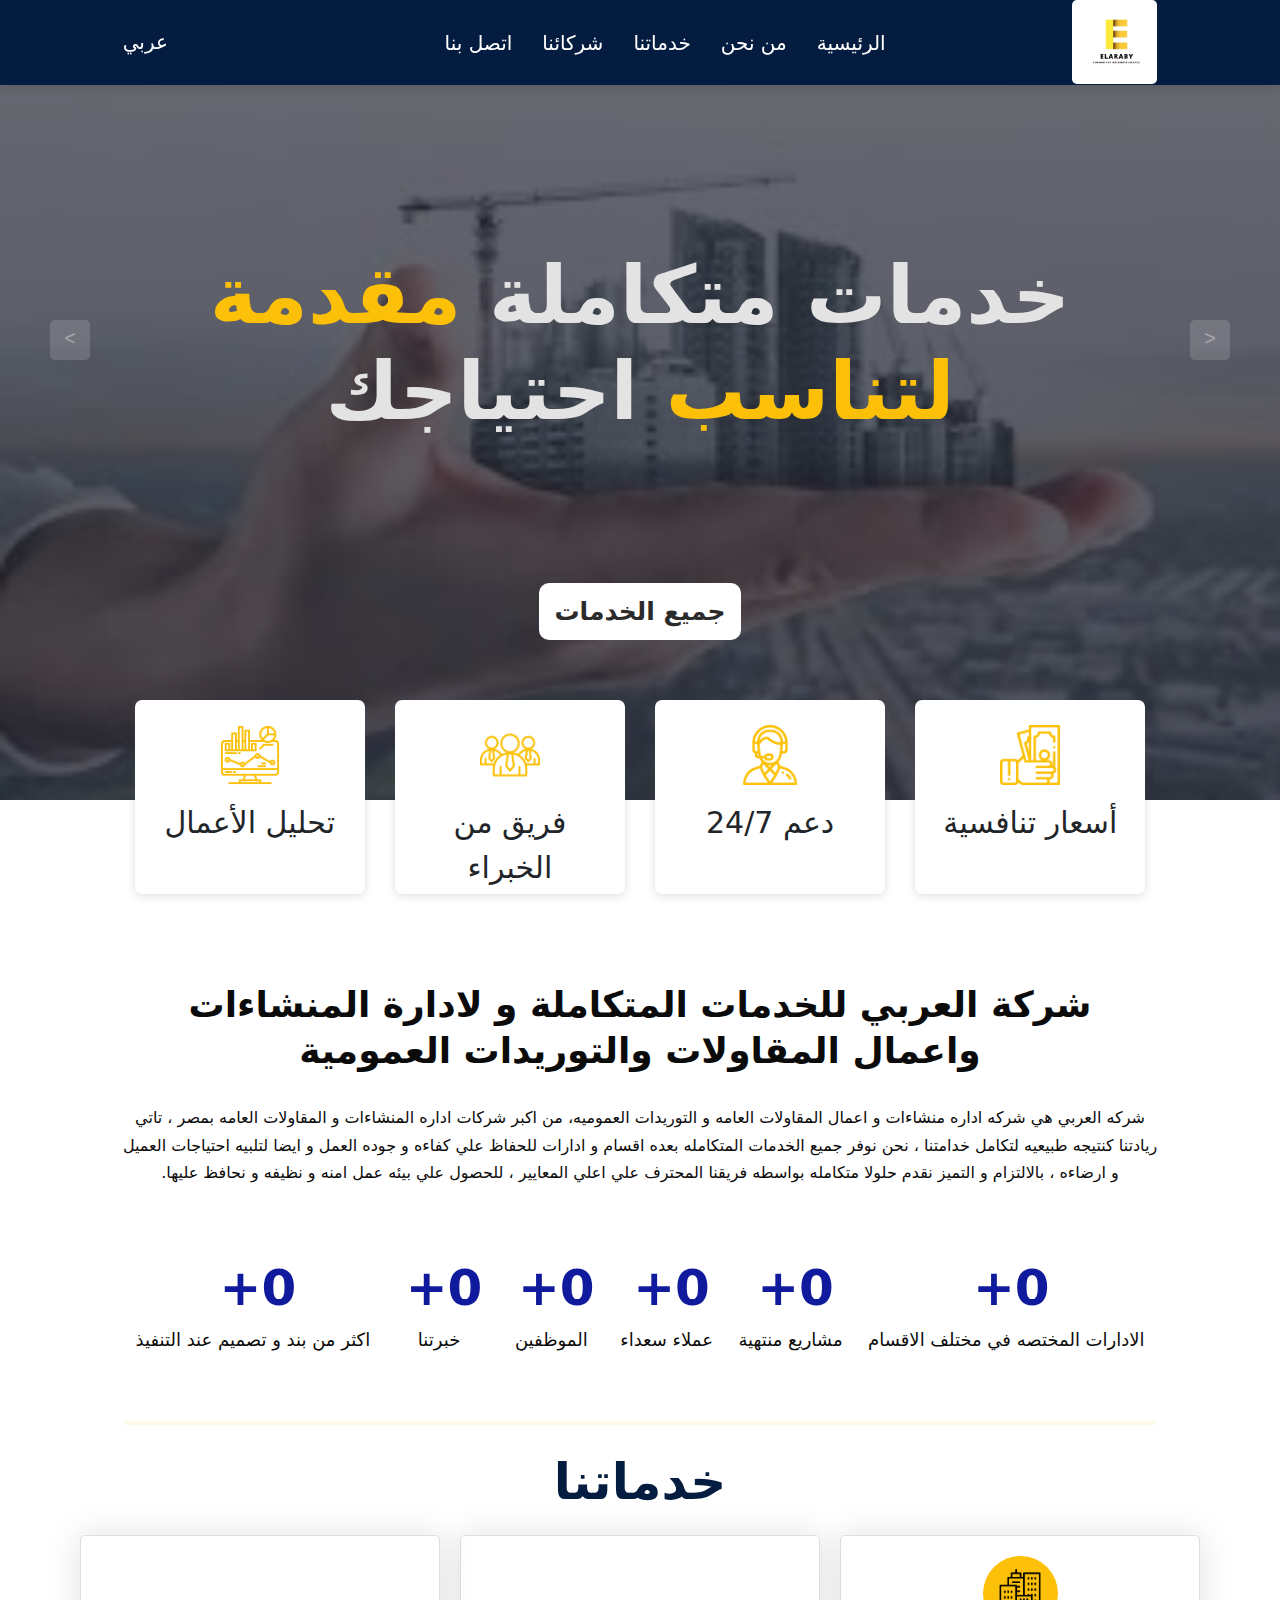
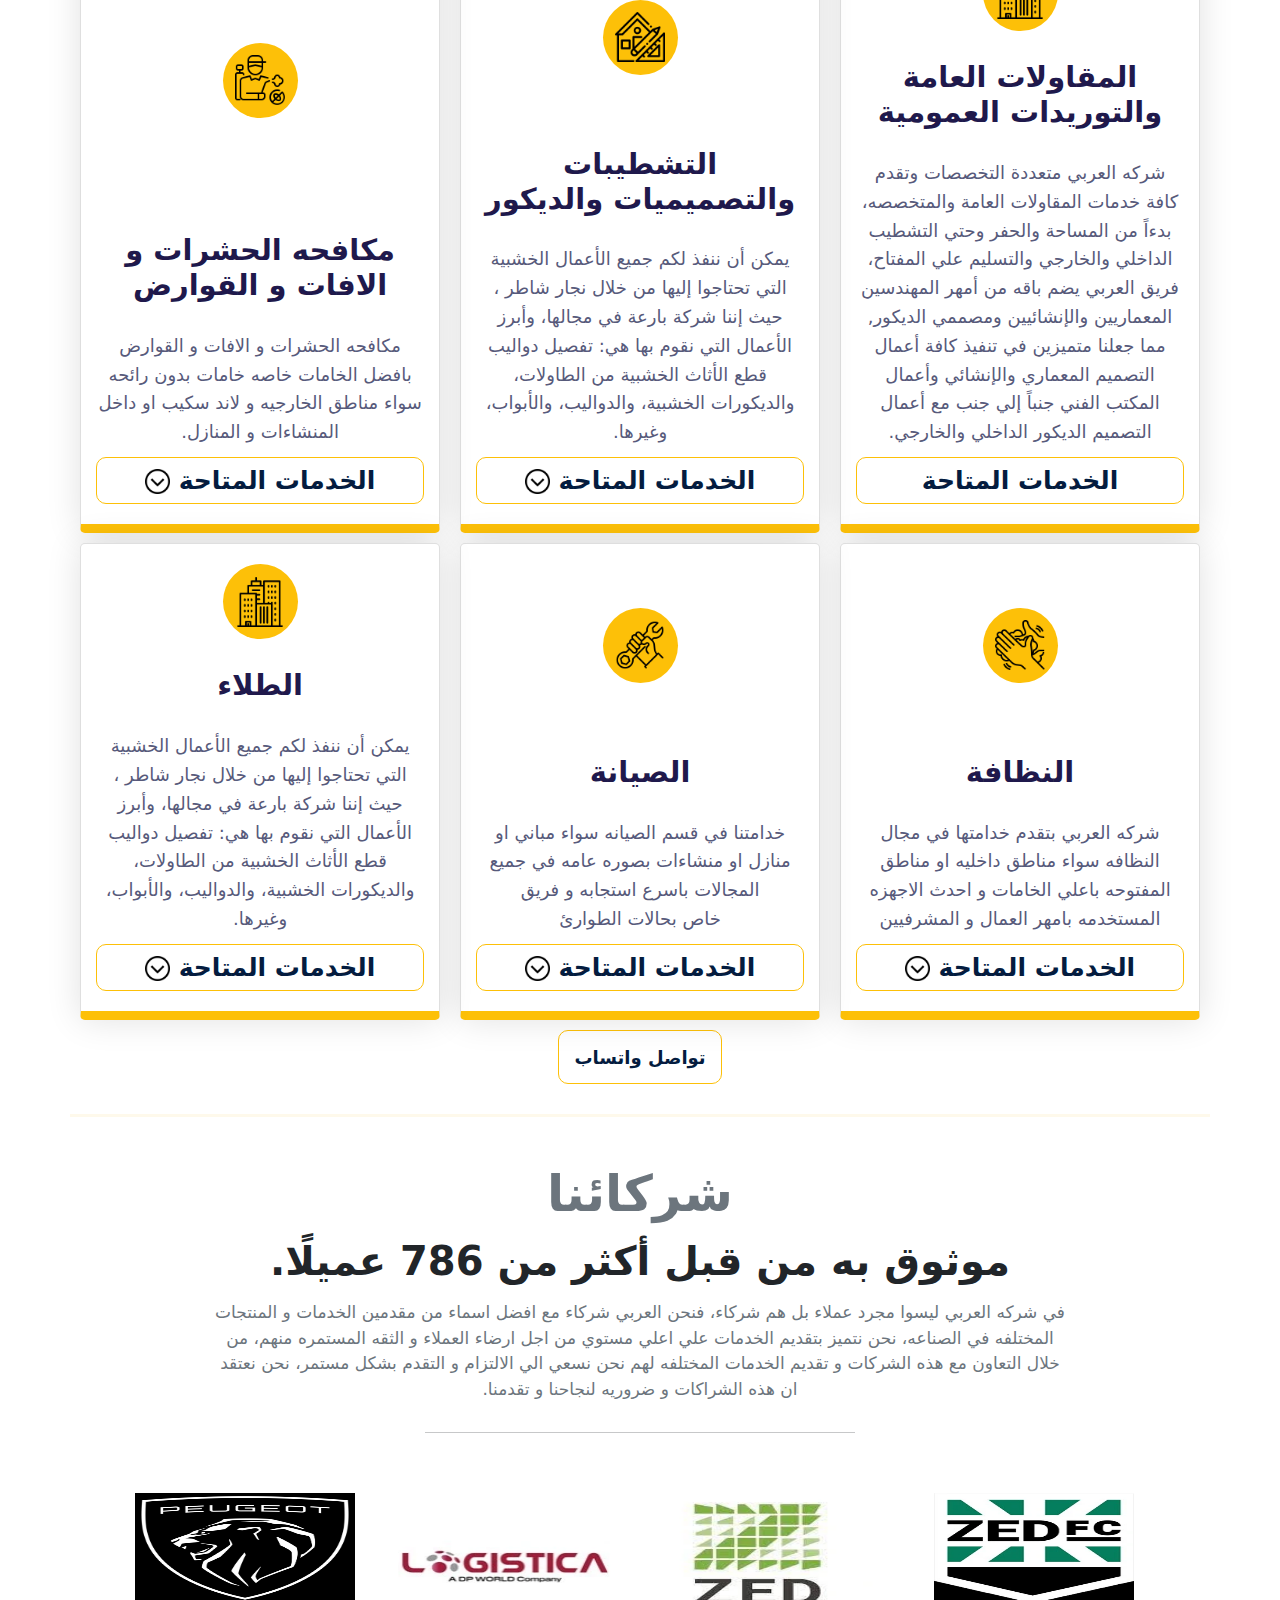
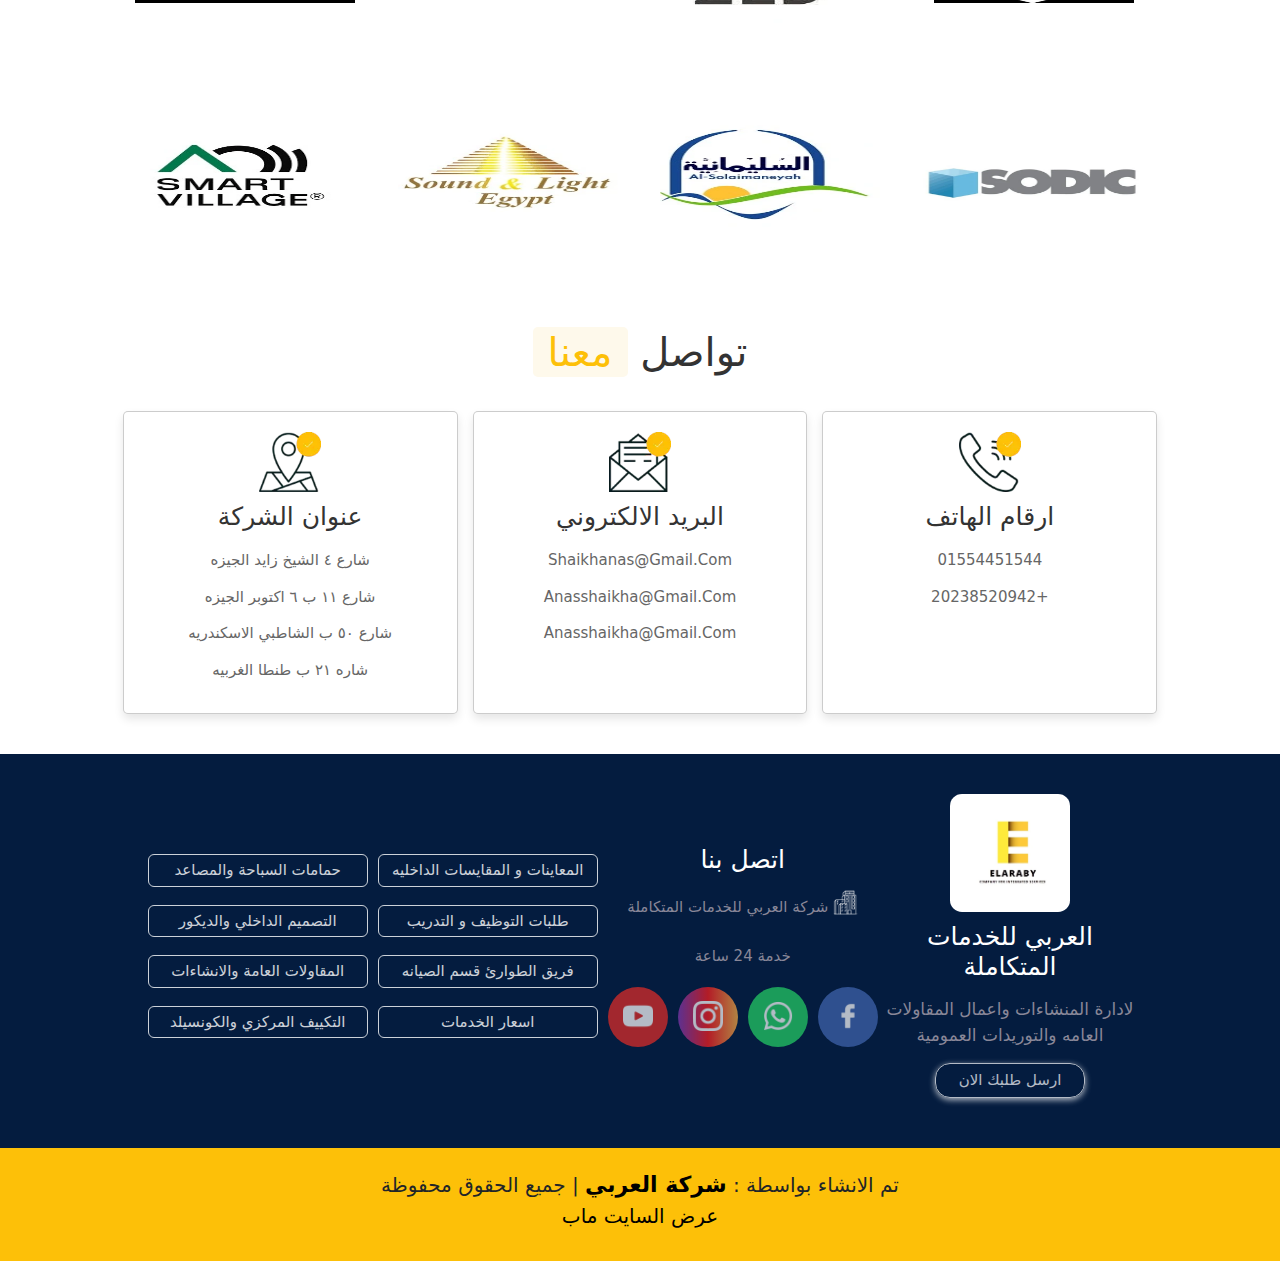
<file: index.html>
<!DOCTYPE html>
<html lang="ar" >
<head>
    <meta charset="UTF-8">
    <meta name="title" content="العربي للخدمات المتكاملة وادارة الانشاءات | شطب شقتك وشركتك بأحدث التصاميم"/>
    <meta name="description" content="مرحبًا بكم فى العربى جروب -  تسوق الآن أون لاين ✓ التوصيل مجاناً لحد البيت. تسوق الأجهزة المنزلية و شاشات التليفزيون بالتقسيط من ماركة توشيبا، شارب، تورنيدو، سونى و. قسط عن طريق فاليو، بنك الاهلي، بنك مصر والكثير."/>
    <meta name="keywords" content="مراكز خدمة صيانة العربي"/>
    <meta name="robots" content="INDEX,FOLLOW"/>

    <meta http-equiv="X-UA-Compatible" content="IE=edge">
    <meta name="viewport" content="width=device-width, initial-scale=1.0">


    <link  rel="icon" type="image/x-icon" href="images/favicon.png" />
    <link  rel="shortcut icon" type="image/x-icon" href="images/favicon" />
    <title>العربي للخدمات المتكاملة : شطب شقتك وشركتك بأحدث التصاميم</title>




    <!-- custom css file link  -->
    <link rel="stylesheet" href="css/style.css" >
    <link rel="stylesheet" href="css/bootstrap.css" >

 

</head>
<body dir="rtl" >
    
<!-- header section starts  -->
<header>
    <div class="container" >
        <a href="#" class="logo" title="العربي"><img src="images/logo.webp"  alt="Elaraby Logo"></a>
        <nav class="navbar">
            <a href="#home" title="الرئيسية">الرئيسية</a>
            <a href="#about-us" title="من نحن">من نحن</a>
            <a href="#ourservices" title="خدماتنا">خدماتنا</a>
            <a href="#ourpartners" title="شركائنا">شركائنا</a>
            <a href="#contact" title="اتصل بنا">اتصل بنا</a>
        </nav>   
        <div class="icons">
            <div id="menu-bars" class="fas fa-bars"></div>
            <a class="langueage" href="#" title="heart" >عربي <i class="fas fa-caret-down"></i></a>
            <!-- <a href="#" title="user" class="fas fa-user"></a> -->
        </div>
    </div>
</header>
<!-- header section ends -->

<!-- home slider section starts  -->

<section id="home" class="slider">
    <!-- list Items -->
    <div class="list">
        <div class="item active">
            <img src="images/s1.webp" alt="image">
            <div class="content">               
                <p>نحن نقدم جميع الخدمات</p>
                <p class="h2"> خدمات متكاملة <span >مقدمة </span></p>
                <p class="h2"> <span >لتناسب </span>احتياجك</p>
                <p class="p2">
                    ادارة المنشأت واعمال المقاولات العامة والتوريدات العمومية
                </p>              
            </div>
        </div>
        <div class="item">
            <img src="images/s2.webp" alt="Slider Image">
            <div class="content">
                <p>نحن نقدم جميع الخدمات</p>
                <p class="h2"> خدمات متكاملة <span >مقدمة </span></p>
                <p class="h2"> <span >لتناسب </span>احتياجك</p>
                <p class="p2">
                    للتشطيبات والمقاولات أستشاري أعمال التشطيبات الداخلية والديكور
                </p>
            </div>
        </div>
        <div class="item">
            <img src="images/s3.webp" alt="Slider Image">
            <div class="content">
                <p>نحن نقدم جميع الخدمات</p>
                <p class="h2"> خدمات متكاملة <span >مقدمة </span></p>
                <p class="h2"> <span >لتناسب </span>احتياجك</p>
                <p class="p2">
                    ادارة المنشأت واعمال المقاولات العامة والتوريدات العمومية
                </p>  
            </div>
        </div>
        <div class="item">
            <img src="images/s4.webp" alt="Slider Image">
            <div class="content">
                <p>نحن نقدم جميع الخدمات</p>
                <p class="h2"> خدمات متكاملة <span >مقدمة </span></p>
                <p class="h2"> <span >لتناسب </span>احتياجك</p>
                <p class="p2">
                    للتشطيبات والمقاولات أستشاري أعمال التشطيبات الداخلية والديكور
                </p>
            </div>
        </div>
        <div class="item">
            <img src="images/s5.webp" alt="Slider Image">
            <div class="content">
                <p>نحن نقدم جميع الخدمات</p>
                <p class="h2"> خدمات متكاملة <span >مقدمة </span></p>
                <p class="h2"> <span >لتناسب </span>احتياجك</p>
                <p class="p2">
                    ادارة المنشأت واعمال المقاولات العامة والتوريدات العمومية
                </p>  
                
            </div>
        </div>
    </div>
    <!-- button arrows -->
    <div class="arrows">
        <button id="prev"><</button>
        <button id="next">></button>
    </div>
    <!-- thumbnail -->
     <section class="thumbnail-container" >
        <p class="butt"><a href="#" >جميع الخدمات <i style="font-size: 20px;" class="fas fa-arrow-left"></i></a></p>
        <div style="display: none;" class="thumbnail-slider">      
            <div class="item active">
                <img src="images/s1.webp" alt="Slider Image">
            </div>
            <div class="item">
                <img src="images/s2.webp" alt="Slider Image">
            </div>
            <div class="item">
                <img src="images/s3.webp" alt="Slider Image">
            </div>
            <div class="item">
                <img src="images/s4.webp" alt="Slider Image">
            </div>
            <div class="item">
                <img src="images/s5.webp" alt="Slider Image">
            </div>
        </div>
     </section>

</section>

 <section class="home" >
    <div class="box-container">
        <div class="inputBox">
            <div class="icon">
                <img src="images/money2.webp" width="60" height="60"  alt="money Image">
            </div>
            <dic class="title">
                <p>أسعار تنافسية</p>
            </dic>
        </div>

        <div class="inputBox">
            <div class="icon">
                <img src="images/support2.webp" width="60" height="60" alt="support Image">
            </div>
            <div class="title">
                <p>دعم 24/7</p>
            </div>
        </div>

        <div class="inputBox">
            <div class="icon">
                <img src="images/leadership2.webp" width="60" height="60" alt="Leadership Image">
            </div>
            <div class="title">
                <p>فريق من الخبراء</p>
            </div>
        </div>

        <div class="inputBox">
            <div class="icon">
                <img src="images/monitor2.webp" width="60" height="60" alt="monitor Image">
            </div>
            <div class="title">
                <p>تحليل الأعمال</p>
            </div>
        </div>

    </div>
</section> 

<!--home slider section ends -->



<section id="about-us"  class="about">
    <div class="container">
		<div class="about-us">



	
			<div class="text">
				<!-- <h4>من نحن</h4> -->
				<h1>شركة العربي للخدمات المتكاملة و لادارة المنشاءات واعمال المقاولات والتوريدات العمومية</h1>
				<p>
          شركه العربي هي شركه اداره منشاءات و اعمال المقاولات العامه و التوريدات العموميه، من اكبر شركات اداره المنشاءات و المقاولات العامه بمصر ، تاتي ريادتنا كنتيجه طبيعيه لتكامل خدامتنا ، نحن نوفر جميع الخدمات المتكامله بعده اقسام و ادارات للحفاظ علي كفاءه و جوده العمل و ايضا  لتلبيه احتياجات العميل و ارضاءه ، بالالتزام و التميز نقدم حلولا متكامله بواسطه فريقنا المحترف علي اعلي المعايير ، للحصول علي بيئه عمل امنه و نظيفه و نحافظ عليها.
				</p>
	
				<div class="last-text counters">
          <div class="text2 counter">
            <p  class="h3"><span class="num" data-num="6">0</span>+</p>
            <p class="h5">الادارات المختصه في مختلف الاقسام</p>
          </div>
					<div class="text2 counter">
						<p class="h3"><span class="num" data-num="267">0</span>+</p>
						<p class="h5">مشاريع منتهية</p>
					</div>
					<div class="text2 counter">
                        <p class="h3"><span class="num" data-num="1600">0</span>+</p>
						<p class="h5">عملاء سعداء</p>
					</div>
          <div class="text2 counter">
                        <p class="h3"><span class="num" data-num="100">0</span>+</p>
						<p class="h5">الموظفين</p>
					</div>
          <div class="text2 counter">
                        <p class="h3"><span class="num" data-num="14">0</span>+</p>
						<p class="h5">خبرتنا</p>
					</div>
          <div class="text2 counter">
            <p class="h3"><span class="num" data-num="1432">0</span>+</p>
            <p class="h5">اكثر من بند و تصميم عند التنفيذ</p>
          </div>
				</div>
				
	
	
			</div>

		</div>
			
	</div>

</section>


<!-- featured section ends -->



<!-- start our serv -->
<p id="ourServ" style="font-size: 50px; font-weight: 600;" class="p-partner  mb-2 text-uppercase text-center">خدماتنا</p>
<section    class="our-serv">

    <div class="container">
        
        <div class="row">
          <div class="column">
            <div class="card">
              <div class="icon-wrapper">
                <img src="images/d1.WebP" width="50px" alt="Icon" >
              </div>
              <h3>المقاولات العامة والتوريدات العمومية</h3>
              <p>
                شركه العربي متعددة التخصصات وتقدم كافة خدمات المقاولات العامة والمتخصصه، بدءاً من المساحة والحفر وحتي التشطيب الداخلي والخارجي والتسليم علي المفتاح، فريق العربي يضم باقه من أمهر المهندسين المعماريين والإنشائيين ومصممي الديكور, مما جعلنا متميزين في تنفيذ كافة أعمال التصميم المعماري والإنشائي وأعمال المكتب الفني جنباً إلي جنب مع أعمال التصميم الديكور الداخلي والخارجي.
              </p>

              <div class="dropdown">
                <button onclick="myFunction1('myDropdown1','dropdown-content1')" class="dropbtn">الخدمات المتاحة <i style="font-size: 20px;" class="fas fa-caret-square-down"></i></button>
                <div id="myDropdown1" class="dropdown-content dropdown-content1">
                  <a href="#"><img src="images/customer-help.webp" width="20px" height="auto" alt="service Icon"> تصميمات معماريه  </a>
                  <a href="#"><img src="images/customer-help.webp" width="20px" height="auto" alt="service Icon"> لوحات و مخططات هندسيه </a>
                  <a href="#"><img src="images/customer-help.webp" width="20px" height="auto" alt="service Icon"> تنفيذ اعمال الحفر وصب الخرسانات و عمل جسات التربه 
                  </a>
                  <a href="#"><img src="images/customer-help.webp" width="20px" height="auto" alt="service Icon"> تنفيذ اعمال البناء و التشييد 
                  </a>
                  <a href="#"><img src="images/customer-help.webp" width="20px" height="auto" alt="service Icon"> التشطيبات الداخليه و الخارجيه 
                  </a>
                  <a href="#"><img src="images/customer-help.webp" width="20px" height="auto" alt="service Icon"> اعمال الرخام و البورسلين و الالوميتال </a>
                </div>
              </div>
            </div>
          </div>
          <div class="column">
            <div class="card">
              <div class="icon-wrapper">
                <img src="images/d2.WebP" width="50px" alt="Icon" >
              </div>
              <h3>التشطيبات والتصميميات والديكور</h3>
              <p>
                يمكن أن ننفذ لكم جميع الأعمال الخشبية التي تحتاجوا إليها من خلال نجار شاطر ، حيث إننا شركة بارعة في مجالها، وأبرز الأعمال التي نقوم بها هي:
                تفصيل دواليب قطع الأثاث الخشبية من الطاولات، والديكورات الخشبية، والدواليب، والأبواب، وغيرها.
              </p>

              <div class="dropdown">
                <button onclick="myFunction2('myDropdown2','dropdown-content2')" class="dropbtn dropbtn2">الخدمات المتاحة <img src="images/arrow.webp" width="25" height="25px" alt="arrow icon" /></button>
                <div id="myDropdown2" class="dropdown-content dropdown-content2">
                  <a href="#"><img src="images/customer-help.webp" width="20px" height="auto" alt="service Icon"> اعمال المحاره </a>
                  <a href="#"><img src="images/customer-help.webp" width="20px" height="auto" alt="service Icon"> اعمال التاسيس </a>
                  <a href="#"><img src="images/customer-help.webp" width="20px" height="auto" alt="service Icon"> اعمال التشطيب </a>
                  <a href="#"><img src="images/customer-help.webp" width="20px" height="auto" alt="service Icon"> التصميم و الديكور </a>
                  <a href="#"><img src="images/customer-help.webp" width="20px" height="auto" alt="service Icon"> حمامات السباحه و المصاعد ولاند سكيب</a>
                </div>
              </div>
            </div>
          </div>
          <div class="column">
            <div class="card">
              <div class="icon-wrapper">
                <img src="images/d3.WebP" width="50px" alt="Icon" >
              </div>
              <h3>مكافحه الحشرات و الافات و القوارض</h3>
              <p>
                مكافحه الحشرات و الافات و القوارض بافضل الخامات خاصه خامات بدون رائحه سواء مناطق الخارجيه و لاند سكيب او داخل المنشاءات و المنازل.
              </p>
              <div class="dropdown">
                <button onclick="myFunction3('myDropdown3','dropdown-content3')" class="dropbtn">الخدمات المتاحة <img src="images/arrow.webp" width="25" height="25px" alt="arrow icon" /></button>
                <div id="myDropdown3" class="dropdown-content dropdown-content3">
                  <a href="#"><img src="images/customer-help.webp" width="20px" height="auto" alt="service Icon"> اباده الحشرات الزاحفه و الطائره</a>
                </div>
              </div>
            </div>
          </div>
          <div class="column">
            <div class="card">
              <div class="icon-wrapper">
                <img src="images/d4.WebP" width="50px" alt="Icon" >
              </div>
              <h3>النظافة</h3>
              <p>
                شركه العربي بتقدم خدامتها في مجال النظافه سواء مناطق داخليه او مناطق المفتوحه باعلي الخامات و احدث الاجهزه المستخدمه بامهر العمال و المشرفيين
              </p>
              <div class="dropdown">
                <button onclick="myFunction4('myDropdown4','dropdown-content4')" class="dropbtn">الخدمات المتاحة <img src="images/arrow.webp" width="25" height="25px" alt="arrow icon" /></button>
                <div id="myDropdown4" class="dropdown-content dropdown-content4">
                  <a href="#"><img src="images/customer-help.webp" width="20px" height="auto" alt="service Icon"> النظافه الداخليه للمنشاءات </a>
                  <a href="#"><img src="images/customer-help.webp" width="20px" height="auto" alt="service Icon"> تنظيف الوجهات الزجاجيه </a>
                  <a href="#"><img src="images/customer-help.webp" width="20px" height="auto" alt="service Icon"> تنظيف ما بعد التشطيب </a>
                </div>
              </div>
            </div>
          </div>
          <div class="column">
            <div class="card">
              <div class="icon-wrapper">
                <img src="images/d5.WebP" width="50px" alt="Icon" >
              </div>
              <h3>الصيانة</h3>
              <p>
                خدامتنا في قسم الصيانه سواء مباني او منازل او منشاءات بصوره عامه في جميع المجالات باسرع استجابه و فريق خاص بحالات الطوارئ
              </p>
              <div class="dropdown">
                <button onclick="myFunction5('myDropdown5','dropdown-content5')" class="dropbtn">الخدمات المتاحة <img src="images/arrow.webp" width="25" height="25px" alt="arrow icon" /></button>
                <div id="myDropdown5" class="dropdown-content dropdown-content5">
                  <a href="#"><img src="images/customer-help.webp" width="20px" height="auto" alt="service Icon"> سباكه </a>
                  <a href="#"><img src="images/customer-help.webp" width="20px" height="auto" alt="service Icon"> تكييف </a>
                  <a href="#"><img src="images/customer-help.webp" width="20px" height="auto" alt="service Icon"> كهرباء </a>
                  <a href="#"><img src="images/customer-help.webp" width="20px" height="auto" alt="service Icon"> نجاره </a>
                  <a href="#"><img src="images/customer-help.webp" width="20px" height="auto" alt="service Icon"> المويتال  </a>
                  <a href="#"><img src="images/customer-help.webp" width="20px" height="auto" alt="service Icon"> كاميرات </a>
                </div>
              </div>
            </div>
          </div>
          <div class="column">
            <div class="card">
              <div class="icon-wrapper">
                <img src="images/d1.WebP" width="50px" alt="Icon" >
              </div>
              <h3>الطلاء</h3>
              <p>
                يمكن أن ننفذ لكم جميع الأعمال الخشبية التي تحتاجوا إليها من خلال نجار شاطر ، حيث إننا شركة بارعة في مجالها، وأبرز الأعمال التي نقوم بها هي:
                تفصيل دواليب قطع الأثاث الخشبية من الطاولات، والديكورات الخشبية، والدواليب، والأبواب، وغيرها.
              </p>
              <div class="dropdown">
                <button onclick="myFunction6('myDropdown6','dropdown-content6')" class="dropbtn">الخدمات المتاحة <img src="images/arrow.webp" width="25" height="25px" alt="arrow icon" /></button>
                <div id="myDropdown6" class="dropdown-content dropdown-content6">
                  <a href="#"><img src="images/customer-help.webp" width="20px" height="auto" alt="service Icon"> الخدمة الاولي </a>
                  <a href="#"><img src="images/customer-help.webp" width="20px" height="auto" alt="service Icon"> الخدمة التانية </a>
                  <a href="#"><img src="images/customer-help.webp" width="20px" height="auto" alt="service Icon"> الخدمة التالتة </a>
                  <a href="#"><img src="images/customer-help.webp" width="20px" height="auto" alt="service Icon"> الخدمة الرابعة </a>
                </div>
              </div>
            </div>
          </div>
        </div>
        <p class="butt"><a href="#" >تواصل واتساب<i style="font-size: 20px;" class="fas fa-arrow-left"></i></a></p>
    
    </div>

  </section>

<!-- end our serv -->


<!-- Client 2 - Bootstrap Brain Component -->
<section id="ourpartners" class="our-Partners py-3 py-md-5 py-xl-8">
    <div class="container">
        <p  class="p-partner text-secondary mb-2 text-uppercase text-center">شركائنا</p>
        <h2 class="mb-4 display-5 text-center">
          موثوق به من قبل أكثر من 786 عميلًا.</h2>
      <div class="row justify-content-md-center">
        <div class="col-12 col-md-10 col-lg-8 col-xl-10 col-xxl-10">

          <p class="p2-partner text-secondary mb-5 text-center">في شركه العربي ليسوا مجرد عملاء بل هم شركاء، فنحن العربي شركاء مع افضل اسماء من مقدمين الخدمات و المنتجات المختلفه في الصناعه، نحن نتميز بتقديم الخدمات علي اعلي مستوي من اجل ارضاء العملاء و الثقه المستمره منهم، من خلال التعاون مع هذه الشركات و تقديم الخدمات المختلفه لهم نحن نسعي الي  الالتزام و التقدم بشكل مستمر، نحن نعتقد ان هذه الشراكات و ضروريه لنجاحنا و تقدمنا.</p>
          <hr class="w-50 mx-auto mb-5 mb-xl-9 border-dark-subtle">
        </div>
      </div>
    </div>
  
    <div class="container overflow-hidden">
      <div class="row gy-4">
        <div class="col-6 col-md-4 col-xl-3 text-center">
          <div class="text-secondary px-4 py-3 px-md-6 py-md-4 px-lg-8 py-lg-5">

            <img src="images/co1.webp" width="200" height="110"  alt="partner logo">
          </div>
        </div>
        <div class="col-6 col-md-4 col-xl-3 text-center">
          <div class="text-secondary  px-4 py-3 px-md-6 py-md-4 px-lg-8 py-lg-5">
            <img src="images/co2.webp" width="250" height="130"  alt="partner logo">
          </div>
        </div>
        <div class="col-6 col-md-4 col-xl-3 text-center">
          <div class="text-secondary  px-4 py-3 px-md-6 py-md-4 px-lg-8 py-lg-5">
            <img src="images/co3.webp" width="220" height="150"  alt="partner logo">
          </div>
        </div>
        <div class="col-6 col-md-4 col-xl-3 text-center">
          <div class="text-secondary  px-4 py-3 px-md-6 py-md-4 px-lg-8 py-lg-5">
            <img src="images/co4.webp" width="220" height="110"  alt="partner logo">
          </div>
        </div>
        <div class="col-6 col-md-4 col-xl-3 text-center">
          <div class="text-secondary  px-4 py-3 px-md-6 py-md-4 px-lg-8 py-lg-5">
            <img src="images/co5.webp" width="220" height="130"  alt="partner logo">
          </div>
        </div>
        <div class="col-6 col-md-4 col-xl-3 text-center">
          <div class="text-secondary  px-4 py-3 px-md-6 py-md-4 px-lg-8 py-lg-5">
            <img src="images/co6.webp" width="220" height="110"  alt="partner logo">
          </div>
        </div>
        <div class="col-6 col-md-4 col-xl-3 text-center">
          <div class="text-secondary  px-4 py-3 px-md-6 py-md-4 px-lg-8 py-lg-5">
            <img src="images/co7.webp" width="220" height="110"  alt="partner logo">
          </div>
        </div>
        <div class="col-6 col-md-4 col-xl-3 text-center">
          <div class="text-secondary px-4 py-3 px-md-6 py-md-4 px-lg-8 py-lg-5">
            <img src="images/co8.webp" width="220" height="110"  alt="partner logo">
          </div>
        </div>

      </div>
    </div>
  </section>




<!-- contact section starts  -->

<section class="contact" id="contact">

<div class="container">
    <h2 class="heading"> تواصل <span>معنا</span> </h2>

    <div class="icons-container">
    
        <div class="icons">
            <img src="images/phon.webp" alt="phone Icon">
            <h3>ارقام الهاتف</h3>
            <p>01554451544</p>
            <p>+20238520942</p>
        </div>
    
        <div class="icons">
            <img src="images/gmai.webp" alt="Gmail Icon">
            <h3>البريد الالكتروني</h3>
            <p>shaikhanas@gmail.com</p>
            <p>anasshaikha@gmail.com</p>
            <p>anasshaikha@gmail.com</p>
        </div>
         <div class="icons">
            <img src="images/locati.webp" alt="Location Icon">
            <h3>عنوان الشركة</h3>
            <p>شارع ٤ الشيخ زايد  الجيزه </p>
            <p>شارع ١١ ب ٦ اكتوبر الجيزه </p>
            <p>شارع ٥٠ ب الشاطبي الاسكندريه </p>
            <p>شاره ٢١ ب طنطا الغربيه</p>
        </div>
    
    </div>
</div>

</section>

<!-- contact section ends -->

<!-- footer section starts  -->

<section class="footer">

    <div class="container">
        <div class="footer-container">

            <div class="box-container">
    
                <div class="box">
                    <img  src="images/logo.webp"  alt="logo">
                    <h4 class="f-h4" title="شركة العربي للخدمات المتكالمة"> العربي للخدمات  المتكاملة</h4>
                    <p class="p4" title=" شركة العربي للخدمات المتكالمة لادارة المنشاءات  واعمال المقاولات العامه  والتوريدات العمومية">لادارة المنشاءات واعمال المقاولات العامه والتوريدات العمومية</p>
                    <a class="send-order" href="#">ارسل طلبك الان</a>
    
                </div> 
                
    
                <div class="box">
                    <h4>اتصل بنا </h4>
                    <p><img class="compay-icon" src="images/office.webp" width="25" height="25" alt="company icon"> شركة العربي للخدمات المتكاملة </p>
                    <p>خدمة 24 ساعة</p>
                    <div class="social-icons">
                      <div class="circle facebook">
                          <a href="#" alt="facebook icon"><img src="images/facebook.webp"  alt="facebook icon"></a>
                      </div>
                      <div class="circle whatsapp">
                          <a href="#" alt="whatsapp icon"><img src="images/whatsapp.webp"  alt="whatsapp icon"></a>
                      </div>
                      <div class="circle twitter">
                          <a href="#" alt="twitter icon"><img src="images/insta.webp"  alt="twitter icon"></a>
                      </div>
                      <div class="circle youtube">
                          <a href="#" alt="youtube icon"><img src="images/youtube.webp"  alt="youtube icon"></a>
                      </div>
                  </div>
                </div> 
    
    
                <div class="box last-box">
                    <div class="foot-right">
                        <a href="ContactUs.html" alt="facebook icon">المعاينات و المقايسات الداخليه</a>
                        <a href="ContactUs.html" alt="twitter icon">طلبات التوظيف و التدريب</a>
                        <a href="ContactUs.html" alt="instagram icon">فريق الطوارئ قسم الصيانه</a>
                        <a href="ContactUs.html" alt="linked in icon">اسعار الخدمات</a>
                    </div>
                    <div class="foot-right">
                        <a href="ContactUs.html" alt="facebook icon">حمامات السباحة والمصاعد</a>
                        <a href="ContactUs.html" alt="twitter icon">التصميم الداخلي والديكور</a>
                        <a href="ContactUs.html" alt="instagram icon"> المقاولات العامة والانشاءات</a>
                        <a href="ContactUs.html" alt="linked in icon">التكييف المركزي والكونسيلد</a>
                    </div>
    
                </div> 
    
            </div>
    

    
        </div>
        
    </div>




</section>

<section class="copyright">
  <div>تم الانشاء بواسطة : <a href="https://www.elarabygroup.com/ar/"><span> شركة العربي</span> </a>| جميع الحقوق محفوظة </div>
  <p><a href="sitemap.html">عرض السايت ماب</a></p> 
</section>
<!-- footer section ends -->

<!-- javascript part  -->
<script src="js/app.js"></script>
<!-- <script src="app.js"></script> -->
</body>
</html>
</file>
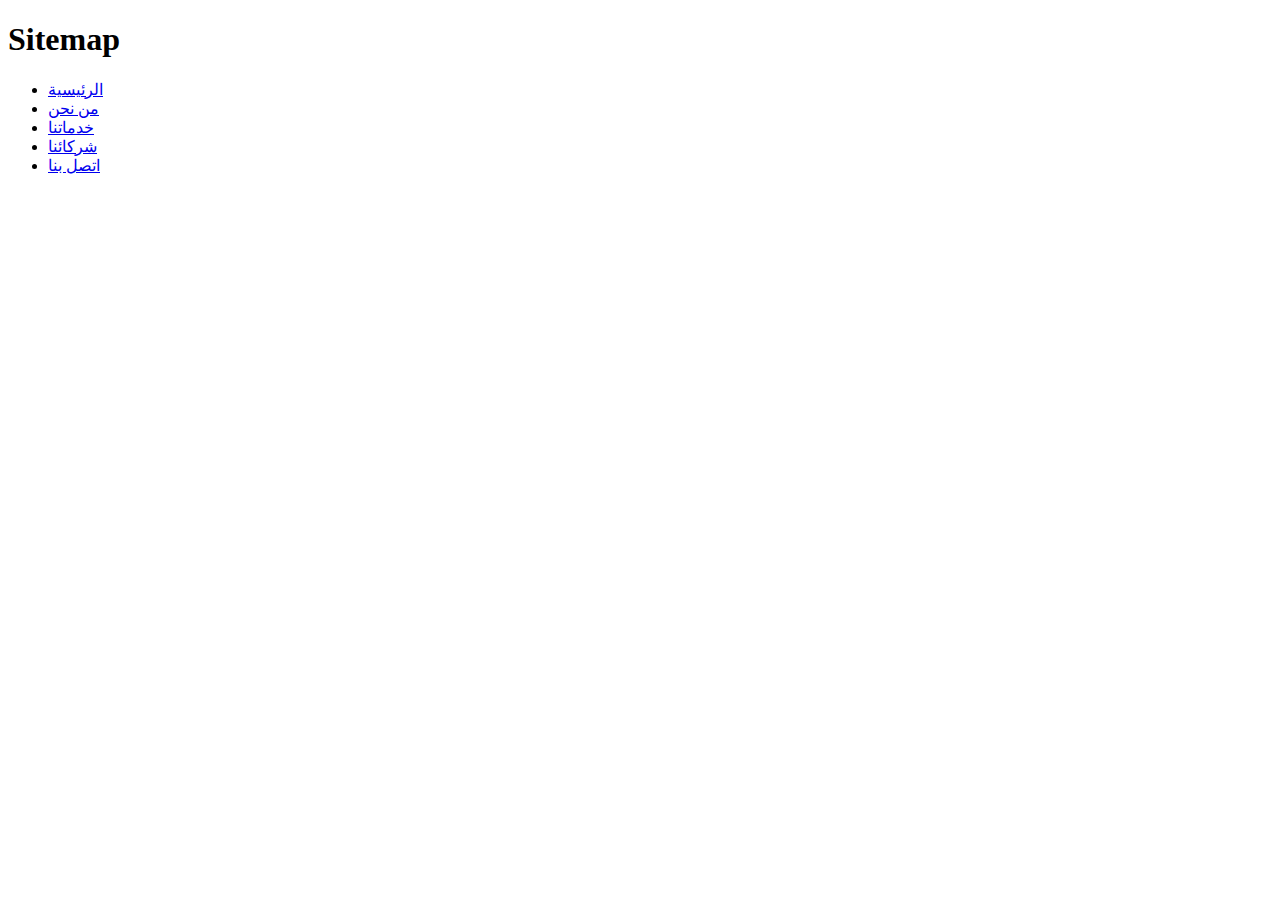
<file: sitemap.html>
<!DOCTYPE html>
<html lang="ar">
<head>
    <meta charset="UTF-8">
    <meta name="viewport" content="width=device-width, initial-scale=1.0">
    <title>Sitemap</title>
</head>
<body>
    <h1>Sitemap</h1>
    <ul>
        <li><a href="index.html#home">الرئيسية</a></li>
        <li><a href="index.html#about-us">من نحن</a></li>
        <li><a href="index.html#ourservices">خدماتنا</a></li>
        <li><a href="index.html#ourpartners"> شركائنا</a></li>
        <li><a href="ContactUs.html" title="اتصل بنا">اتصل بنا</a></li>
        <!-- Add more links as needed -->
    </ul>
</body>
</html>
</file>
<file: css/style.css>
:root{
    /* --red:#ff5a3c;
    --light-red:#f9edeb;  #E8B536*/
    
    --red:#fdc008;
    --light-red:#fef9eb;
    /* --red:#ce1446;
    --light-red:#fdf2f4; */
    --primary-color:#ce1446;
    --white-color:#ffffff;
    --light-color:#ced6e0;
    --dark-color:#2f3542;
    --box-shadow:rgb(0 0 2 / 35%) 0px 20px 30px -10px 
    

    /* --red:#7583ce;
    --light-red:#ebeeff; */
    /* --red:#087C7C;
    --light-red:#dffafa; */
}


*{
    margin:0; padding:0;
    box-sizing: border-box;
    outline: none; border:none;
    text-decoration: none;
    text-transform: capitalize;

}

a,button,div[role="button"]{
  -webkit-tap-highlight-color: transparent;
}

*,::before, ::after{
  box-sizing: border-box;
}
ul{list-style: none;}

a{
  text-decoration: none;
}

html{
    font-size: 62.5%;
    overflow-x: hidden;
    scroll-behavior: smooth;
    scroll-padding-top: 7rem;
}

body{
    background:#f7f7f7;  
}

.container{
  width: 1300px;
  margin: 0 auto;
}

section{
    padding:2rem 9%;
}

.btn{
    margin-top: 1rem;
    display: inline-block;
    padding:.8rem 3.5rem;
    border-radius: .5rem;
    font-size: 1.7rem;
    color:var(--red);
    background:var(--light-red);
    cursor: pointer;
    text-align: center;
}

.btn:hover{
    background:var(--red);
    color:#fff;
}

.heading{
    text-align: center;
    color:#333;
    font-size: 4rem;
    padding-bottom: 3rem;
}

.heading span{
    color:var(--red);
    background:var(--light-red);
    border-radius: .5rem;
    padding:.2rem 1.5rem;
}

header{
    position: fixed;
    top:0; left:0; right:0;
    z-index: 1000;
    background:#041C3F;
    padding:1.5rem 9%;
    box-shadow: 0 .5rem 1rem rgba(0,0,0,.1);
    /* overflow: hidden; */
    display: flex;
    align-items: center;
    justify-content: center;
}

header a{
  text-decoration: none;
}

header .container{
  display: flex;
  align-items: center;
  justify-content: space-between;
}

header .logo {
height: 55px;
}

header .logo img{
  position: absolute;
  top: 0px;
  width: 85px;
  border-radius: 5px;
}

header .logo span{
    color:var(--red);
}





header .navbar a{
    color:#fff;
    font-size: 2rem;
    padding:0 1.5rem;

}

header .navbar a:hover{
  color: var(--red);
}



header .icons #menu-bars,
header .icons a{
    height:4.5rem;
    line-height: 4.5rem;
    width:5rem;
    font-size: 2rem;
    margin-right: .5rem;
    border-radius: .5rem;
    color:var(--red);
    background:var(--light-red);
    text-align: center;
}

header .icons .langueage{
  background-color: transparent;
  color: #fff;
}



header .icons #menu-bars:hover{
    background-color:var(--red);
    color:#fff;
}

header .icons .langueage:hover{
  background-color: transparent;
  color: #fff;
}

header .icons #menu-bars{
    display: none;
}

@media (max-width:769px){
  header{
    padding: 20px;
  }

  header .logo img{
    width: 80px;
    top:0px
  }

  header .navbar a{
    color:#041C3F;
  }

}


.home {
  position: relative;
  z-index: 11;
  margin-bottom: 50px;
}


.home .box-container {
  /* position: absolute;
  top: -100%;
  display: flex;
  justify-content: center;
  align-items: ce; */
  position: absolute;
  left: 0%;
  top: -100px;
  z-index: 11;
  display: flex;
  flex-wrap: wrap;
  width: 100%;
  box-sizing: border-box;
  overflow: auto;
  justify-content: center;

}

.home .box-container .inputBox{

  transition: 0.5s;
  background: #fff;
  box-shadow: rgba(99, 99, 99, 0.2) 0px 2px 8px 0px;
  border-radius: 7px;
  padding: 25px 20px 25px 20px;
  width: 230.2px;
  height: 193.8px;
  text-align: center;
  z-index: 1;
  overflow: hidden;
  margin: 0px 15px;
  margin-bottom: 50px;
}

.home .inputBox .title p{
  font-size: 30px;
  margin-top: 15px;
}

/* start about us */

/* .about{
  margin: 100px 0px 20px 0px;
  

} */
.about-us{
  width: 100%;
  display: flex;
  justify-content: center;
  text-align: center;
 /* background-color: #0c0b0b;  */
  /* display: grid;
  grid-template-columns: repeat(2,1fr);
  gap: 4rem;
  flex-direction: column; */
  border-bottom: 4px solid var(--light-red);

  background-color: #fff;

}




.about-us .main-img img{
  max-width: 100%;
  width: 560px;
  height: auto;
}

.about-us .text{
  padding: 7% 0%;
  text-wrap: wrap;
  word-break:keep-all;
}

/* .text h4{
  color: #ce1446;
  font-size: 16px;
  font-weight: 600;
  text-transform: uppercase;
  margin-bottom: 10px;
} */

.about-us .text h1{
  color: #0c0b0b;
  font-size: 36px;
  font-weight: 700;
  text-transform: capitalize;
  line-height: 46px;
  margin-bottom: 30px;
}




.about-us .text p {
  color: #0c0b0b;
  font-size: 16px;
  font-weight: 400;
  line-height: 1.7;
  margin-bottom: 60px;
}

.text .last-text{
  width: 100%;
  display: flex;

  justify-content: center;
  text-align: center;
}

.text .last-text .counter{
  margin: 0 auto;
}
.text .last-text p{
  margin: 0;
  padding: 0;
}

.text .last-text .h3{
  color: rgb(16, 26, 156);
  font-size: 60px;
  font-weight: 700;
  margin-left: 10px;
}

.text .last-text .h5{
  color: #0c0b0b;
  font-size: 18px;
  font-weight: 500;
  line-height: 18px;

}



@media(max-width:1385px){

  .about-us .main-img img{
    width: 500px;
    height: auto;
    transition: .3s;
  }

  .text .last-text .h3{
    font-size: 50px;
  }

  
}

@media(max-width:1240px) {
  .about-us .text h2{
    font-size: 30px;
    transition: .3s;
  }
}

@media(max-width:1040px) {
  .about-us{
    grid-template-columns: 1fr;
    height: 100%;
  }


  .text .last-text .h3{
    font-size: 40px;

  }
  
  .text .last-text .h5{
    font-size: 16px;
  }



  @media(max-width:751px){

    .about-us .text{
    width: 100%;
  }

  .about-us .text h1{
    font-size: 30px;
  }

  .text .last-text{
    width: 100%;
    display: flex;
    flex-direction: column;
    justify-content: center;
    text-align: center;
  }
  }

  

  .about-us .main-img img{
    padding-top: 40px;
  }
}
/* end about us */


.services .box-container{
    display: flex;
    flex-wrap: wrap;
    gap:1.5rem;
}

.services .box-container .box{
    flex:1 1 30rem;
    border-radius: .5rem;
    background:#fff;
    box-shadow: 0 .5rem 1rem rgba(0,0,0,.1);
    border:.1rem solid rgba(0,0,0,.2);
    text-align: center;
    padding:2rem;
}

.services .box-container .box h3{
    font-size: 2.5rem;
    color:#333;
}

.services .box-container .box p{
    font-size: 1.5rem;
    color:#666;
    padding:.5rem 0;
    line-height: 2;
}


.contact .icons-container{
    display: flex;
    flex-wrap: wrap;
    gap:1.5rem;
    padding-bottom: 2rem;
}



.contact .icons-container .icons{
    flex:1 1 25rem;
    background: #fff;
    padding:2rem;
    border:.1rem solid rgba(0,0,0,.2);
    border-radius: .5rem;
    box-shadow: 0 .5rem 1rem rgba(0,0,0,.1);
    text-align: center;
}

.contact .icons-container .icons img{
    height:6rem;
}

.contact .icons-container .icons h3{
    font-size: 2.5rem;
    color:#333;
    padding:1rem 0;
}

.contact .icons-container .icons p{
    font-size: 1.5rem;
    color:#666;
    padding:.2rem 0;
}

.contact .row{
    background: #fff;
    border:.1rem solid rgba(0,0,0,.2);
    box-shadow: 0 .5rem 1rem rgba(0,0,0,.1);
    border-radius: .5rem;
    display: flex;
    flex-wrap: wrap-reverse;
    padding:1rem;
}

.contact .row form{
    flex:1 1 50rem;
    padding:.5rem 1rem;
}

.contact .row .map{
    flex:1 1 30rem;
    width:100%;
    padding:1rem;
}

.contact .row form .inputBox{
    display: flex;
    flex-wrap: wrap;
    justify-content: space-between;
}

.contact .row form textarea,
.contact .row form .inputBox input{
    margin-top: 1rem;
    padding:1rem;
    font-size: 1.7rem;
    color:#333;
    background: #f7f7f7;
    border-radius: .5rem;
    text-transform: none;
    width:49%;
}

.contact .row form .inputBox .form-select{
  margin-top: 1rem;
  padding:1rem;
  font-size: 1.7rem;
  color:#333;
  background: #f7f7f7;
  border-radius: .5rem;
  text-transform: none;
  width:49%;
}

.contact .row form textarea{
    width:100%;
    height:20rem;
    resize: none;
}

.contact .row form textarea:focus,
.contact .row form .inputBox input:focus{
    background-color: var(--light-red);
}



.contact .butt {
  font-size: 20px;
  font-weight: 600;
  color: #041C3F;
  border: 1px solid var(--red);
  background-color: #fff;
  border-radius: 10px;
  padding: 10px 25px;
  text-decoration: none;
  transition: .2s ease-in-out;
}

.contact  .butt:hover{
  background-color: var(--red);
  color: #fff;
}

.footer{
  /* background-color: #282828; */
  /* background: radial-gradient(closest-side at 56% 57%,
  #25756f 0%,
  #195960 52%,
  #0d3f52 100%) 0% 0%; */
  /* color: #041C3F; */

  background: radial-gradient(closest-side at 56% 57%,
  #041C3F 0%,
  #041C3F 52%,
  #041C3F 100%) 0% 0%;
}

.footer .footer-container{
    /* background:#120808; */
    /* border:.1rem solid rgba(0,0,0,.2); */
    border-radius: .5rem;
    /* box-shadow: 0 .5rem 1rem rgba(0,0,0,.1); */
    padding:2rem;
}
 
.footer .footer-container .box-container{
    display: flex;
    flex-wrap: wrap;
    text-align: center;
    align-items: center;
}

.footer .footer-container .box-container .box{
    flex:1 1 25rem;
}



.footer .footer-container .box-container .box .social-icons{
  display: flex;
  justify-content: center;

}

.footer .footer-container .box-container .box .social-icons{
  display: flex;
  justify-content: center;
}
.footer .footer-container .box-container .box .social-icons .circle{
  width: 60px;
  height: 60px;
  margin: 5px;
  background-color: #fff;
  display: flex;
  justify-content: center;
  align-items: center;
  border-radius: 50%;
}



.footer .footer-container .box-container .box .social-icons .circle a img{
  width: 30px;
  margin-top: 32px;
}

.footer .footer-container .box-container .box .social-icons .facebook{
  background-color: #4267B2;
  transition: .7s;
  opacity: .7;
}


.footer .footer-container .box-container .box .social-icons .whatsapp{
  background-color: #25D366;
  transition: .7s;
  opacity: .7;
}

.footer .footer-container .box-container .box .social-icons .twitter{
  background: linear-gradient(to right, #833ab4, #fd1d1d, #fcb045);
  transition: .7s;
  opacity: .7;
}

.footer .footer-container .box-container .box .social-icons .youtube{
  background-color: #E52D27;
  transition: .7s;
  opacity: .7;
}

.footer .footer-container .box-container .box .social-icons .facebook:hover,
.footer .footer-container .box-container .box .social-icons .whatsapp:hover,
.footer .footer-container .box-container .box .social-icons .twitter:hover,
.footer .footer-container .box-container .box .social-icons .youtube:hover
{
  opacity: 1;
}







.footer .footer-container .box-container .box h4{
    font-size: 2.5rem;
    color:#ffffff;
    padding:.5rem 0;
}

.footer .footer-container .box-container .box .f-h4{
  font-size: 2.5rem;
  margin-top: -30px;

}

.footer .footer-container .box-container .box h4 span{
  color: var(--red);
}

.footer .footer-container .box-container .box p,
.footer .footer-container .box-container .box a{
    display: block;
    font-size: 1.5rem;
    color:#898798;
    padding:.5rem 0;
    text-decoration: none;
}

.footer .footer-container .box-container .box .send-order{
  width: 150px;
  background-color: transparent;
  margin: 0 auto;
  color: #ffffff;
  border: 1px solid var(--white-color);
  border-radius: 15px;
  box-shadow: white 0px 2px 6px;
  transition: .5s;
  opacity: .7;
}

.footer .footer-container .box-container .box .send-order:hover{
  background-color: #ffffff;
  color: #3a3a3c;
  opacity: .9;
}

.footer .footer-container .box-container .box img{
  width: 120px;
  border-radius: 10%;
  margin-bottom: 35px;
}

.footer .footer-container .box-container .box .compay-icon{
 width: 25px;
margin-bottom: 10px;
}

.footer .footer-container .box-container .box .p4{
  font-size: 1.7rem;
}

.footer .footer-container .box-container .box a:hover{
    color:#ffffff;
}



.footer .footer-container {
    margin-bottom: 1rem;
}

.footer .footer-container .box-container .last-box{
  display: flex;
  flex-wrap: wrap;
  justify-content: space-between;

}

.footer .footer-container .box-container .last-box .foot-right{
margin: 0 auto;

}

@media (max-width:1492px){
  .footer .footer-container .box-container .last-box{
    flex-wrap: nowrap;
  }
  .footer .footer-container .box-container .last-box .foot-right{
    width: 230px;
  }
}

@media (max-width:548px){
  .footer .footer-container .box-container .last-box{
    flex-wrap: wrap; 
  }

}

@media (max-width:388px){
  .footer .footer-container .box-container .box .social-icons .circle{
    width: 40px;
    height: 40px;

  }
  
  .footer .footer-container .box-container .box .social-icons .circle a img{
    width: 40px;
    padding:10px;
  }

  .footer .footer-container .box-container .last-box .foot-right{
    width: 100%;
  }

}







.footer .footer-container .box-container .last-box a{
  /* background-color: rgba(235, 234, 234, 0.8); */
  background: transparent;
  border: 1px solid white;
  color: #ffffff;
  /* color: #161616; */
  padding: 4px 2px;
  margin: 18px 5px;
  border-radius: 6px;
  transition: .5s;
  opacity: .8;

}



.footer .footer-container .box-container .last-box a:hover{
  background-color: rgb(255, 254, 254);
  color: #161616;

}

.copyright{
  background-color: var(--red);
  text-align: center;
  font-size: 20px;
}
.copyright a{
  text-decoration: none;
  color: black;
}

.copyright a:hover{
  text-decoration: none;
  color: black;
}

.copyright  .credit{
  margin-top: 2rem;
  padding:.5rem;
  padding-top: 2.5rem;
  font-size: 20px;
  text-align: center;

  color:#949393;
  border-top: .1rem solid rgba(0,0,0,.1);
}

.copyright   span{
  font-size: 22px;
  font-weight: 700;
}













/* media queries  */
@media (max-width:991px){

    html{
        font-size:55%;

    }

    header{
        padding:1.5rem 1rem;
        position: relative;
    }

    section{
        padding:1.5rem;
    }

}

@media (max-width:768px){

    header .icons #menu-bars{
        display: inline-block;
    }

    header .navbar{
        position: absolute;
        left:0; right:0; top:100%;
        background:#f7f7f7;
        border-top: .1rem solid #333;
        border-bottom: .1rem solid #333;
        transition: .2s linear;
        clip-path: polygon(0 0, 100% 0, 100% 0, 0 0);
    }

    header .navbar.active{
        clip-path: polygon(0 0, 100% 0, 100% 100%, 0% 100%);
    }

    header .navbar a{
        display: block;
        padding:1.5rem;
        margin:1.5rem;
        background:#fff;
        border:.1rem solid #333;
        box-shadow: 0 .5rem 1rem rgba(0,0,0,.1);
        border-radius: .5rem;
    }


    .home .box-container{
      position: relative;
    }

    .home .box-container .inputBox{
      width: 100%;
      height:auto;
      padding: 25px 20px 25px 20px;
      text-align: center;
      z-index: 1;
      overflow: hidden;
      margin: 0px 15px;
      margin-bottom: 50px;
    }

    .about{
      margin-top: -100px;
    }


}

@media (max-width:450px){

    html{
        font-size:50%;
    }

    .contact .row form .inputBox input{
        width: 100%;
    }



}




#ourServ{
  color: #041C3F;
}

.our-serv {
  display: flex;
  align-items: center;
  flex-wrap: wrap;
  justify-content: center;
  flex-direction: column;

  }


  .our-serv .container{
    border-bottom: 3px solid var(--light-red);
  }
  
  .our-serv .row {
    display: flex;
    flex-wrap: wrap;
  }
  .our-serv .column {
    width: 100%;
    padding: 0 1em 1em 1em;
    text-align: center;
  }
  .our-serv .card {
    width: 100%;
    height: 100%;
    padding: 2em 1.5em;
    /* background: linear-gradient(#ffffff 50%, #2c7bfe 50%); */
    /* background: linear-gradient(#ffffff 50%, #ff5a3c 50%); */
    /* background: linear-gradient(#ffffff 50%, #ce1446 50%); */
    border-bottom: 9px solid var(--red);
    background-size: 100% 200%;
    background-position: 0 2.5%;
    border-radius: 5px;
    box-shadow: 0 0 35px rgba(0, 0, 0, 0.12);
    cursor: pointer;
    transition: 0.7s;
  }

  .our-serv .card:hover{
    background-color: var(--red);

  }
  .our-serv h2{

    font-size: 40px;
    font-weight: 600;
  }
  .our-serv h3 {
    font-size: 29px;
    font-weight: 600;
    color: #1f194c;
    margin: 1em 0;
  }
  .our-serv p {
    color: #575a7b;
    font-size: 18px;
    line-height: 1.6;
    letter-spacing: 0.03em;
  }

  .our-serv .sub-services{
    display: flex;
    flex-direction: column;
    text-align: right;
  }

  .our-serv .sub-services h4{
    font-size: 25px;
    padding: 4px 0px;
    border-radius: 10px;
    background-color: var(--red);
    color: var(--white-color);
    text-align: center;
    border: 1px solid var(--white-color);
  }




  .our-serv .sub-services a{
    text-decoration: none;
    font-size: 20px;
    color: #575a7b;
    background-color: var(--light-red);
    margin: 4px 0px;
    line-height: 1.6;
    letter-spacing: 0.03em;
    transition: .5s;
  }

  .our-serv .sub-services a:hover{
    transform: scale(1.03);
  }

  .our-serv .icon-wrapper {
    /* background-color: #2c7bfe; */
    background-color: var(--red);
    
    position: relative;
    margin: auto;
    font-size: 30px;
    height: 2.5em;
    width: 2.5em;
    color: #ffffff;
    border-radius: 50%;
    display: grid;
    place-items: center;
    transition: 0.5s;
  }
  .our-serv .card:hover {
    background-position: 0 100%;
  }
  .our-serv .card:hover .icon-wrapper {
    background-color: #ffffff;
    /* color: #ff5a3c; */
    color: var(--red);
  }
  /* .our-serv .card:hover h3 {
    color: #ffffff;
  }
  .card:hover p {
    color: #f0f0f0;
  } */

  .our-serv .butt{
    text-align: center;
    display: flex;
    margin: 0 auto;
    width: 100%;
    overflow: auto;
    justify-content: center;
    margin-bottom: 30px;
  
  }
  
  .our-serv .butt a{
    font-size: 18px;
    font-weight: 900;
    color: #041C3F;
    border: 1px solid var(--red);
    background-color: transparent;
    border-radius: 10px;
    padding: 10px 15px;
    text-decoration: none;
    transition: .2s ease-in-out;
  }
  
  .our-serv .butt a:hover{
    background-color: var(--red) ;
    color: #041C3F;
  }
  @media screen and (min-width: 768px) {
    .our-serv {
      padding: 0 2em;
    }
    .our-serv .column {
      flex: 0 50%;
      max-width: 50%;
    }

    .our-serv{
      margin: 0px 0px;
      display: flex;
      flex-direction: column;
      text-align: center;
      justify-content: center;
      align-items: center;
      margin: 0 auto;
    }
  }
  @media screen and (min-width: 992px) {
    .our-serv {
      padding: 1em 3em;
    }
    .our-serv .column {
      flex: 0 0 33.33%;
      max-width: 33.33%;
    }
  }


  /* our clients start */
  .px-6{padding-left:3.5rem!important;padding-right:3.5rem!important}.px-7{padding-left:4rem!important;padding-right:4rem!important}.px-8{padding-left:4.5rem!important;padding-right:4.5rem!important}.px-9{padding-left:5rem!important;padding-right:5rem!important}.py-6{padding-bottom:3.5rem!important;padding-top:3.5rem!important}.py-7{padding-bottom:4rem!important;padding-top:4rem!important}.py-8{padding-bottom:4.5rem!important;padding-top:4.5rem!important}
  .py-9{padding-bottom:5rem!important;padding-top:5rem!important}.mb-6{margin-bottom:3.5rem!important}.mb-7{margin-bottom:4rem!important}.mb-8{margin-bottom:4.5rem!important}.mb-9{margin-bottom:5rem!important}.mb-auto{margin-bottom:auto!important}@media(min-width:576px){.px-sm-6{padding-left:3.5rem!important;padding-right:3.5rem!important}.px-sm-7{padding-left:4rem!important;padding-right:4rem!important}.px-sm-8{padding-left:4.5rem!important;padding-right:4.5rem!important}
  .px-sm-9{padding-left:5rem!important;padding-right:5rem!important}.py-sm-6{padding-bottom:3.5rem!important;padding-top:3.5rem!important}.py-sm-7{padding-bottom:4rem!important;padding-top:4rem!important}.py-sm-8{padding-bottom:4.5rem!important;padding-top:4.5rem!important}.py-sm-9{padding-bottom:5rem!important;padding-top:5rem!important}.mb-sm-6{margin-bottom:3.5rem!important}.mb-sm-7{margin-bottom:4rem!important}.mb-sm-8{margin-bottom:4.5rem!important}.mb-sm-9{margin-bottom:5rem!important}.mb-sm-auto{margin-bottom:auto!important}}@media(min-width:768px){.px-md-6{padding-left:3.5rem!important;padding-right:3.5rem!important}.px-md-7{padding-left:4rem!important;padding-right:4rem!important}
  .px-md-8{padding-left:4.5rem!important;padding-right:4.5rem!important}.px-md-9{padding-left:5rem!important;padding-right:5rem!important}.py-md-6{padding-bottom:3.5rem!important;padding-top:3.5rem!important}.py-md-7{padding-bottom:4rem!important;padding-top:4rem!important}.py-md-8{padding-bottom:4.5rem!important;padding-top:4.5rem!important}.py-md-9{padding-bottom:5rem!important;padding-top:5rem!important}.mb-md-6{margin-bottom:3.5rem!important}.mb-md-7{margin-bottom:4rem!important}.mb-md-8{margin-bottom:4.5rem!important}.mb-md-9{margin-bottom:5rem!important}.mb-md-auto{margin-bottom:auto!important}}@media(min-width:992px){.px-lg-6{padding-left:3.5rem!important;padding-right:3.5rem!important}
  .px-lg-7{padding-left:4rem!important;padding-right:4rem!important}.px-lg-8{padding-left:4.5rem!important;padding-right:4.5rem!important}.px-lg-9{padding-left:5rem!important;padding-right:5rem!important}.py-lg-6{padding-bottom:3.5rem!important;padding-top:3.5rem!important}.py-lg-7{padding-bottom:4rem!important;padding-top:4rem!important}.py-lg-8{padding-bottom:4.5rem!important;padding-top:4.5rem!important}.py-lg-9{padding-bottom:5rem!important;padding-top:5rem!important}.mb-lg-6{margin-bottom:3.5rem!important}.mb-lg-7{margin-bottom:4rem!important}.mb-lg-8{margin-bottom:4.5rem!important}.mb-lg-9{margin-bottom:5rem!important}.mb-lg-auto{margin-bottom:auto!important}}@media(min-width:1200px){.px-xl-6{padding-left:3.5rem!important;padding-right:3.5rem!important}
  .px-xl-7{padding-left:4rem!important;padding-right:4rem!important}.px-xl-8{padding-left:4.5rem!important;padding-right:4.5rem!important}.px-xl-9{padding-left:5rem!important;padding-right:5rem!important}.py-xl-6{padding-bottom:3.5rem!important;padding-top:3.5rem!important}.py-xl-7{padding-bottom:4rem!important;padding-top:4rem!important}.py-xl-8{padding-bottom:4.5rem!important;padding-top:4.5rem!important}.py-xl-9{padding-bottom:5rem!important;padding-top:5rem!important}.mb-xl-6{margin-bottom:3.5rem!important}.mb-xl-7{margin-bottom:4rem!important}.mb-xl-8{margin-bottom:4.5rem!important}.mb-xl-9{margin-bottom:5rem!important}.mb-xl-auto{margin-bottom:auto!important}}@media(min-width:1400px){.px-xxl-6{padding-left:3.5rem!important;padding-right:3.5rem!important}.px-xxl-7{padding-left:4rem!important;padding-right:4rem!important}.px-xxl-8{padding-left:4.5rem!important;padding-right:4.5rem!important}.px-xxl-9{padding-left:5rem!important;padding-right:5rem!important}
  .py-xxl-6{padding-bottom:3.5rem!important;padding-top:3.5rem!important}.py-xxl-7{padding-bottom:4rem!important;padding-top:4rem!important}.py-xxl-8{padding-bottom:4.5rem!important;padding-top:4.5rem!important}.py-xxl-9{padding-bottom:5rem!important;padding-top:5rem!important}.mb-xxl-6{margin-bottom:3.5rem!important}.mb-xxl-7{margin-bottom:4rem!important}.mb-xxl-8{margin-bottom:4.5rem!important}.mb-xxl-9{margin-bottom:5rem!important}.mb-xxl-auto{margin-bottom:auto!important}}
  

  .our-Partners .p-partner{
      font-size: 50px;
      font-weight: 600;
  }
  .our-Partners h2{
      font-size: 40px;
      font-weight: 600;
  }

  .our-Partners .p2-partner {
      font-size: 17px;
  }

  @media (max-width:540px){
    .our-Partners .overflow-hidden img{
      width: 130px;
      height: 90px;
    }
  }

  /* our clients end */


  









  /* new cssssssssssssssssss */

  /* css slider */
.slider{
  width: 100%;
  height: 800px;
  margin-top: 0px;
  position: relative;
}
.slider .list .item{
  position: absolute;
  inset: 0 0 0 0;
  overflow: hidden;
  opacity: 0;
  transition: .5s;
}
.slider .list .item img{
  width: 100%;
  height: 100%;
  object-fit: cover;
}
.slider .list .item::after{
  content: '';
  width: 100%;
  height: 100%;
  position: absolute;
  left: 0;
  bottom: 0;
  background-image: linear-gradient(to bottom, rgba(43, 44, 55, 0.7), rgba(38, 39, 54, 0.8)); 
  /* background-image: linear-gradient(to bottom, rgba(41, 48, 88, 0.7), rgba(37, 40, 82, 0.8));  */
  /* background-image: linear-gradient(
      to top, #242A56 40%, transparent
  ); */
}
.slider .list .item .content{
  position: absolute;
  left: 0%;
  top: 25%;
  width: 100%;
  z-index: 1;
  align-items: center;
  display: flex;
  flex-direction: column;
  justify-content: center;
}

.slider .list .item .content .h2 span{
  color: var(--red);
}

.slider .list .item .content p:nth-child(4),
.slider .list .item .content p:nth-child(1){
  color: #e4e3e3;
  text-transform: uppercase;
  font-size: 25px;
  font-weight: 500;
  text-align: center;
}
.slider .list .item .content .h2{
  color: #e4e3e3;
  font-weight: 700;
  font-size: 80px;
  margin: 0 auto;
  text-align: center;
}

.slider .list .item .content .p2{
  color: #e4e3e3;
  width: 75%;
  font-size: 25px;
  text-align: center;
  margin-top: 20px;
}


.slider .list .item.active{
  opacity: 1;
  z-index: 10;
}
@keyframes showContent {
  to{
      transform: translateY(0);
      filter: blur(0);
      opacity: 1;
  }
}

.slider .list .item.active .p2,
.slider .list .item.active p:nth-child(1),
/* .slider .list .item.active h2, */
.slider .list .item.active p:nth-child(4){
  transform: translateY(30px);
  filter: blur(20px);
  opacity: 0;
  animation: showContent .5s .7s ease-in-out 1 forwards;
}
.slider .list .item.active .h2{
  animation-delay: 1s;
}
.slider .list .item.active p:nth-child(3){
  animation-duration: 1.3s;
}

.slider .list .item.active .p2{
  animation-duration: 1.3s;
}


.arrows #prev{
  position: absolute;
  top: 40%;
  right: 50px;
  z-index: 100;
  opacity: 0.5;
  cursor: pointer;
}

.arrows #next{
  position: absolute;
  top: 40%;
  left: 50px;
  z-index: 100;
  opacity: 0.5;
  cursor: pointer;
}
.arrows button{
  background-color: #eee5;
  border: none;
  font-family: monospace;
  width: 40px;
  height: 40px;
  border-radius: 5px;
  font-size: x-large;
  color: #eee;
  transition: .5s;
}
.arrows button:hover{
  background-color: #eee;
  color: black;
}
.thumbnail-slider{
  position: absolute;
  left: 0%;
  bottom: -90px;
  z-index: 11;
  display: flex;
  gap: 10px;
  width: 100%;
  height: 250px;
  padding: 0 50px;
  box-sizing: border-box;
  overflow: auto;
  justify-content: center;


}



.thumbnail-container .butt  {
  text-align: center;
  position: absolute;
  left: 0%;
  bottom: 160px;
  z-index: 11;
  display: flex;
  margin: 0 auto;
  width: 100%;
  overflow: auto;
  justify-content: center;

}

 .thumbnail-container .butt a{
  font-size: 25px;
  font-weight: 600;
  color: rgb(44, 43, 43);
  background-color: #fff;
  border-radius: 10px;
  padding: 10px 15px;
  text-decoration: none;
  transition: .2s ease-in-out;
}

.thumbnail-container .butt a:hover{
  background-color: var(--red);
  color: #041C3F
}
.thumbnail-slider::-webkit-scrollbar{
  width: 0;
}
.thumbnail-slider .item{
  width: 95px;
  height: 140px;
  filter: brightness(.5);
  transition: .5s;
  flex-shrink: 0;
}
.thumbnail-slider .item img{
  width: 100%;
  height: 100%;
  object-fit: cover;
  border-radius: 10px;
}
.thumbnail-slider .item.active{
  filter: brightness(1.5);
}
.thumbnail-slider .item .content{
  position: absolute;
  inset: auto 10px 10px 10px;
}

@media (max-width:450px){

  .slider .list .item .content .p2{
    font-size: 10px;
  }

  .slider .list .item.active .p2{
    font-size: 10px;
  }
  .slider .list .item .content .h2{

    font-size: 50px;

  }

}


@media screen and (max-width: 678px) {

  .thumbnail-container .butt{
    bottom: 180px;
  }

  .thumbnail-container .butt a{
    font-size: 20px;
  }


  .thumbnail-slider{
      justify-content: start;
      bottom: -100px;
  }

  .thumbnail-slider .item{
      width: 70px;
      height: 100px;
      text-align: center;
      margin: 0 auto;

  }

  .slider .list .item .content h2{
      font-size: 55px;
  }

  .arrows{
      top: 10%;
  }
}





/* details page */

.service-details-bg{
  background-image: linear-gradient(to bottom, rgba(43, 44, 55, 0.7), rgba(38, 39, 54, 0.8)),
  url("../images/home-bg.jpg");
  height: 350px; /* You must set a specified height */
  background-position: center; /* Center the image */
  background-repeat: no-repeat; /* Do not repeat the image */
  background-size: cover; /* Resize the background image to cover the entire container */
  display: flex;
  justify-content: center;
  align-items: center;
}

.service-details-bg h2{
  font-size: 50px;
  color: white;
  font-weight: 800;
  margin-top: 100px;
}

.service-details-bg h2 span{
  color: var(--red);
}


.details-sec{
  margin: 0px 0px 20px 0px;
}

.details-sec .about-us{
  margin-top: 0px;
  background-color: transparent;
}

.details-sec  h2{
  color: #0c0b0b;
  font-size: 36px;
  font-weight: 700;
  text-transform: capitalize;
  line-height: 46px;
  margin-bottom: 30px;
}

.service-data{
 /* background-color: #0c0b0b;  */
  display: grid;
  grid-template-columns: repeat(2,1fr);
  gap: 4rem;
  flex-direction: column; 
  border-bottom: 3px solid var(--light-red);

}

.service-data .main-img img{
  max-width: 100%;
  width: 560px;
  height: auto;
}

.service-data .text{
  padding: 7% 0%;
  text-wrap: wrap;
  word-break:keep-all;
}

/* .text h4{
  color: #ce1446;
  font-size: 16px;
  font-weight: 600;
  text-transform: uppercase;
  margin-bottom: 10px;
} */

.service-data .text h2{
  color: #0c0b0b;
  font-size: 36px;
  font-weight: 700;
  text-transform: capitalize;
  line-height: 46px;
  margin-bottom: 30px;
}




.service-data .text p {
  color: #0c0b0b;
  font-size: 16px;
  font-weight: 400;
  line-height: 1.7;
  margin-bottom: 60px;
}





@media(max-width:1385px){

  .service-data .main-img img{
    width: 500px;
    height: auto;
    transition: .3s;
  }
}

@media(max-width:1240px) {
  .service-data .text h2{
    font-size: 30px;
    transition: .3s;
  }
}

@media(max-width:1040px) {
  .service-data{
    grid-template-columns: 1fr;
    height: 100%;
  }

  @media(max-width:751px){

    .service-data .text{
    width: 100%;
    text-wrap: wrap;
    word-break:keep-all;
  }

  .service-data .text h2{
    font-size: 30px;
  }

  }

  

  .service-data .main-img img{
    padding-top: 40px;
  }
}




hr{
  width: 30%;
  border: none;
  height: 2px;
  background-color: #ce1446;
  margin-bottom: 50px;
  text-align: right;
}

.middleline{
  background-color: #0a3068;
  display: flex;
  justify-content: center;
}

.middleline .social-icons {
  display: flex;
  justify-content: center;
}
.middleline .social-icons .circle{
  width: 50px;
  height: 50px;
  margin: 0px 5px;
  background-color: #fff;
  display: flex;
  justify-content: center;
  align-items: center;
  border-radius: 50%;
}

.middleline .social-icons .circle a i{
  color: #fff;
  font-size: 25px;
  padding: 20px;
}

.middleline .social-icons .facebook{
  background-color: #4267B2;
  opacity: .7;
}

.middleline .social-icons .whatsapp{
  background-color: #25D366;
  opacity: .7;
}

.middleline .social-icons .twitter{
  background-color: #1DA1F2;
  opacity: .7;
}

.middleline .social-icons .youtube{
  background-color: #E52D27;
  opacity: .7;
}

.middleline .social-icons .facebook:hover,
.middleline .social-icons .whatsapp:hover,
.middleline .social-icons .twitter:hover,
.middleline .social-icons .youtube:hover
{
  opacity: 1;
}





/* .middleline  .social-icons i {
  font-size: 40px;
  margin: 4px;
  padding: 2px;
  border-radius: 10px;
  transition: .5s;
}

.middleline  .fa-facebook-square{
  color: #4267B2;
}

.middleline  .fa-twitter-square{
  color: #1DA1F2;
}

.middleline .fa-instagram-square{
  color: #E1306C;
}

.middleline  .fa-whatsapp-square{
  color: #25d366;
} */

.middleline  .social-icons i:hover{
  rotate: 360deg;
}

.middleline .social-icons a{
  text-decoration: none;
}



@media(max-width:1240px){
  .service-details-bg h2{
    font-size: 40px;
  }
  .service-data   h2{
    font-size: 30px;
  }
}

@media (max-width:768px){
  .details-sec{
    margin-top: 0px;
  }

  .service-data  .main-img img{
    margin-top: -120px;
    margin-bottom: 50px;
    width: 300px;
  }



  /* .details-sec .description{
    width: 100%;
    text-wrap: wrap;
    word-break:keep-all;
  } */

  .service-data .text p{
    font-size: 12px;
  }

  .service-data .text{
    width: 100%;
    text-wrap: wrap;
    word-break:keep-all;
  }
}

@media (max-width:576px){
  .service-data .text{
    width: 100%;
  }

}

@media (max-width:450px){

  .service-data .text{
    width: 100%;
  }

  .service-data  .main-img img{
    padding-top: 40px;
    width: 270px;
  }
}


@media (max-width:418px){

  .service-data .text{
    width: 100%;
  }
  
}

.dropbtn {
  width: 100%;
  cursor: pointer;
  font-size: 25px;
  padding: 4px 0px;
  border-radius: 10px;
  background-color:#fff;
  color: #041C3F;
  font-weight: 600;
  text-align: center;
  border: 1px solid var(--red);
}



.dropdown {
position: relative;
display: inline-block;
}

.dropdown-content {
display: none;
position: absolute;
background-color: var(--red);
width: 100%;
overflow: auto;
box-shadow: 0px 8px 16px 0px rgba(0,0,0,0.2);
z-index: 1;
border-radius: 10px;
}

.dropdown-content a {
text-align: right;
  padding: 3px 6px;
  display: block;
  text-decoration: none;
  font-size: 20px;
  color: black;
  background-color: #fff;
  margin: 1px 0px;
  line-height: 1.6;
  letter-spacing: 0.03em;
  transition: .4s;
  border-radius: 1px;
}

.dropdown a:hover {
background-color: #041C3F;
color: #fff;
}


.show {display: block;}
</file>
